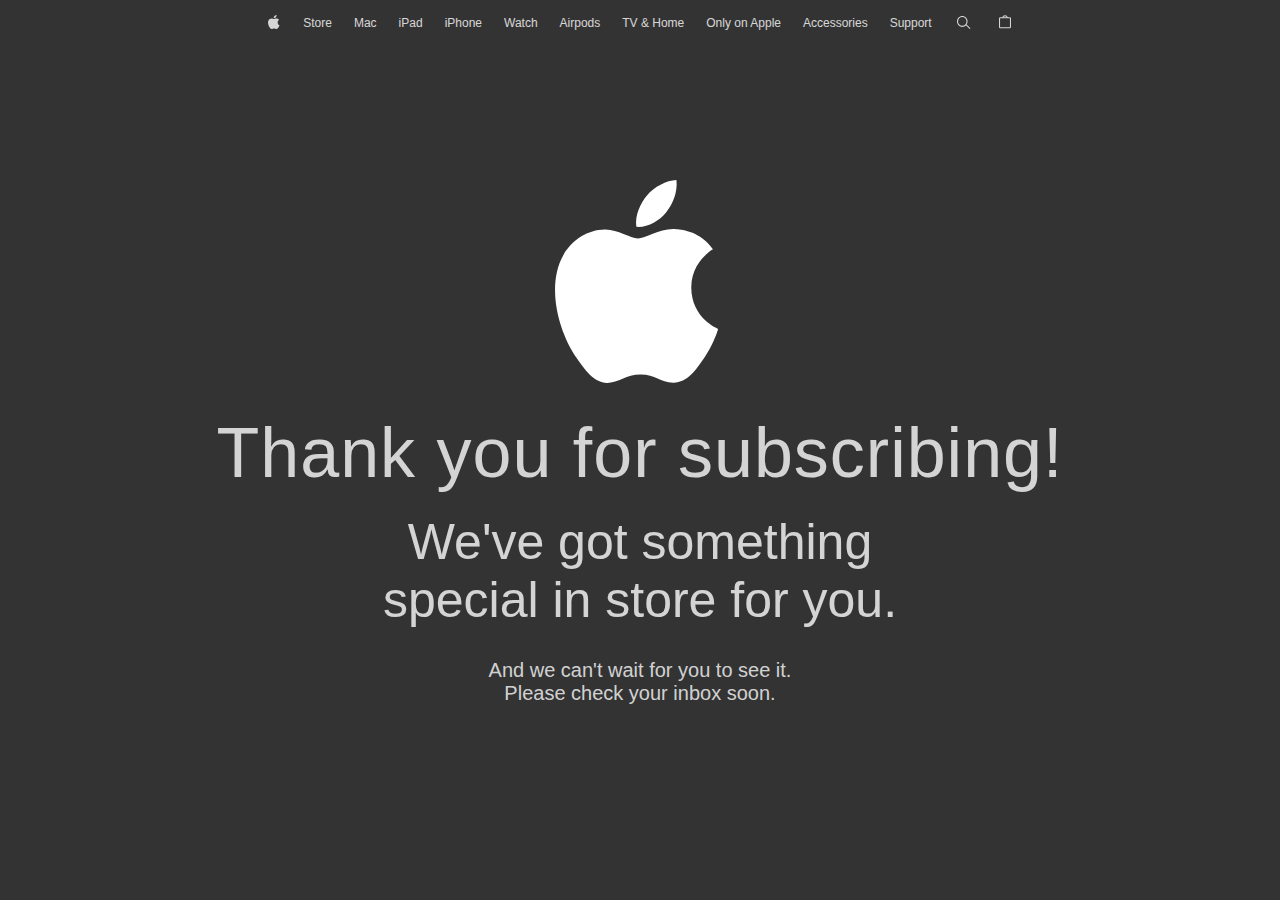
<file: dynamic-page/index.html>
<!DOCTYPE html>
<html lang="en">
  <head>
    <meta charset="UTF-8" />
    <meta http-equiv="X-UA-Compatible" content="IE=edge" />
    <meta name="viewport" content="width=device-width, initial-scale=1.0" />
    <title>Dynamic Page</title>
    <link rel="stylesheet" href="style.css">
  </head>
  <body>
    <header class="header">
        <div class="nav-bar">
          <ul class="desktop-nav">
            <li>
              <a
                href="https://www.apple.com/ph/"
                target="_blank"
                class="icon-logo"
              ></a>
            </li>
            <li>
              <a href="https://www.apple.com/ph/store" target="_blank">Store</a>
            </li>
            <li>
              <a href="https://www.apple.com/ph/mac/" target="_blank">Mac</a>
            </li>
            <li>
              <a href="https://www.apple.com/ph/ipad/" target="_blank">iPad</a>
            </li>
            <li>
              <a href="https://www.apple.com/ph/iphone/" target="_blank"
                >iPhone</a
              >
            </li>
            <li>
              <a href="https://www.apple.com/ph/watch/" target="_blank">Watch</a>
            </li>
            <li>
              <a href="https://www.apple.com/ph/airpods/" target="_blank"
                >Airpods</a
              >
            </li>
            <li>
              <a href="https://www.apple.com/ph/tv-home/" target="_blank"
                >TV & Home</a
              >
            </li>
            <li>
              <a href="https://www.apple.com/ph/services/" target="_blank"
                >Only on Apple</a
              >
            </li>
            <li>
              <a
                href="https://www.apple.com/ph/shop/accessories/all"
                target="_blank"
                >Accessories</a
              >
            </li>
            <li>
              <a href="https://support.apple.com/en-ph" target="_blank"
                >Support</a
              >
            </li>
            <li>
              <a href="#" class="icon-search"></a>
            </li>
            <li>
              <a href="#" class="icon-bag"></a>
            </li>
          </ul>
        </div>
      </header>

      <div class="front-page">
          <div class="thank-you-box">
              <img class="icon" src="icons/apple-logo.svg" alt="">
              <h1>Thank you for subscribing!</h1>
              <h2>We've got something<br>special in store for you.</h2>
              <h3>And we can't wait for you to see it.<br>Please check your inbox soon.</h3>
          </div>
      </div>
  </body>
</html>
</file>
<file: dynamic-page/style.css>
* {
    margin: 0;
    padding: 0;
    box-sizing: border-box;
    font-family: -apple-system, BlinkMacSystemFont, "Segoe UI", Roboto, Oxygen,
      Ubuntu, Cantarell, "Open Sans", "Helvetica Neue", sans-serif;
  }
  
  body {
    background: rgba(0, 0, 0, 0.8);
    color: rgba(253, 253, 253, 0.8);

  }
  
  .header {
    min-height: 3vw;
    position: absolute;
    left: 0;
    top: 0;
    right: 0;
  }
  
  .nav-bar {
    width: 60vw;
    margin: 0 auto;
    padding: 0 0.8vw;
    height: 100%;
  }
  
  .desktop-nav {
    height: 100%;
    display: flex;
    justify-content: space-between;
    align-items: center;
    list-style: none;
  }
  
  .desktop-nav li a {
    text-decoration: none;
    color: white;
    opacity: 0.8;
    transition: opacity 400ms;
    font-size: 12px;
  }
  
  .desktop-nav li a:hover {
    opacity: 1;
  }
  
  /* nav bar icons */
  
  .icon-logo {
    background: url("/media/icons/apple-logo.svg");
    display: block;
    background-position: center;
    background-size: 12px;
    height: 44px;
    width: 15px;
    background-repeat: no-repeat;
  }
  
  .icon-search {
    background: url("/media/icons/search-icon.svg");
    display: block;
    background-position: center;
    background-size: 14px;
    height: 44px;
    width: 20px;
    background-repeat: no-repeat;
  }
  
  .icon-bag {
    background: url("/media/icons/bag-icon.svg");
    display: block;
    background-position: center;
    background-size: 12px;
    height: 44px;
    width: 18px;
    background-repeat: no-repeat;
  }

  .front-page {
      margin: 100px;
      display: flex;
      justify-content: center;
      align-items: center;
  }
  
  .thank-you-box {
      display: flex;
      flex-direction: column;
      padding-top: 80px;
      text-align: center;
  }

  .icon {
      width: 20%;
      margin: 0 auto;
  }

  h1 {
      font-size: 70px;
      padding-top: 30px;
      font-weight: 500;
      letter-spacing: 1px;
  }

  h2 {
      font-size: 50px;
      padding-top: 20px;
      font-weight: 500;
  }

  h3 {
      font-size: 20px;
      padding-top: 30px;
      font-weight: 300;
  }
</file>
